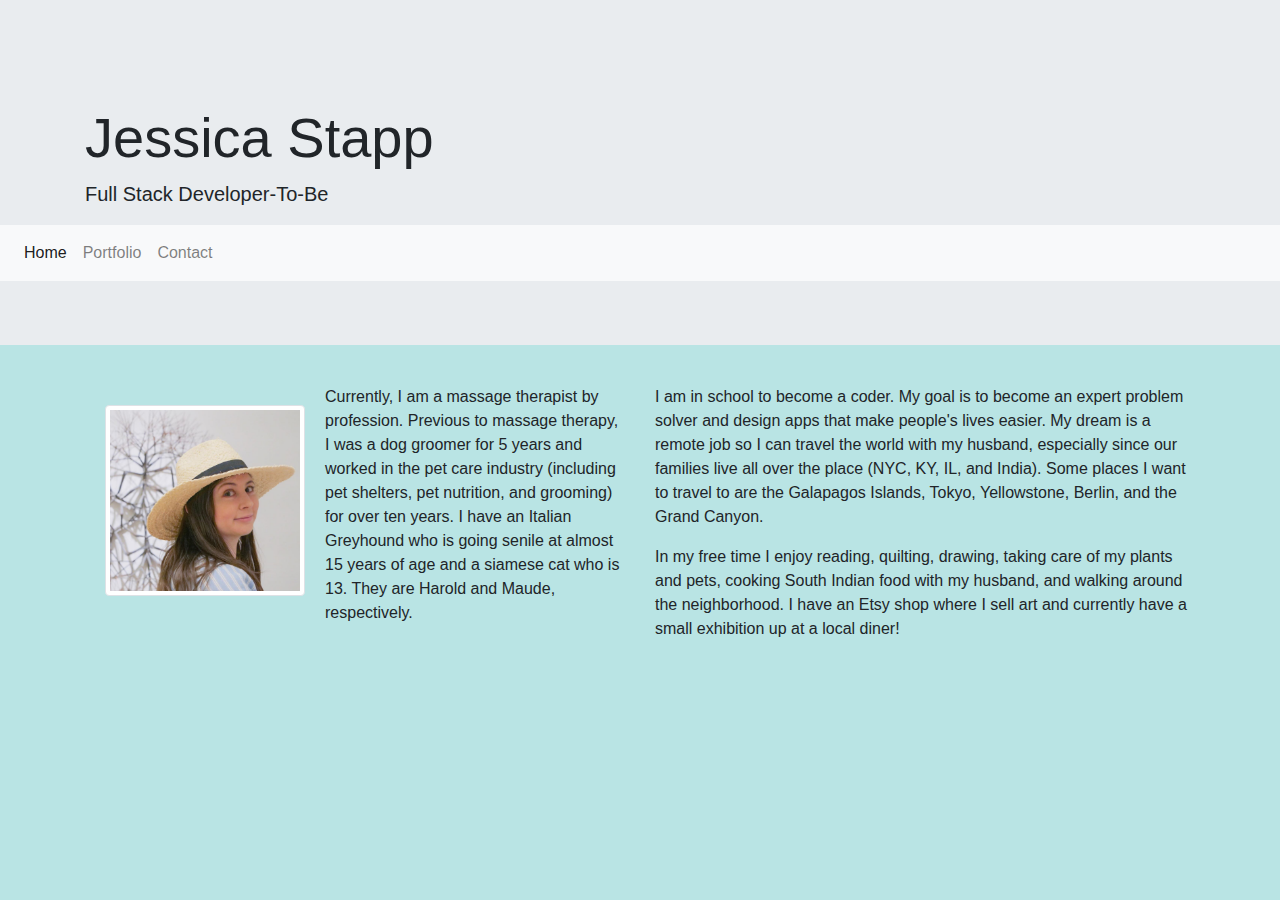
<file: index.html>
<!DOCTYPE html>
<html lang="en">
<head>
    <meta charset="UTF-8">
    <meta name="viewport" content="width=device-width, initial-scale=1, shrink-to-fit=no">
    <title>Bootstrap Portfolio</title>
    <link rel="stylesheet" href="https://stackpath.bootstrapcdn.com/bootstrap/4.3.1/css/bootstrap.min.css" integrity="sha384-ggOyR0iXCbMQv3Xipma34MD+dH/1fQ784/j6cY/iJTQUOhcWr7x9JvoRxT2MZw1T" crossorigin="anonymous">
    <link rel="stylesheet" href="style.css">
    <link href="https://fonts.googleapis.com/css?family=Nanum+Gothic|Playfair+Display&display=swap" rel="stylesheet">
</head>
<body>
        <!--<nav class="navbar navbar-dark bg-primary">
           
            <h3><a href="index.html" target="_blank">About</a></h3>
            <h3><a href="portfolio.html" target="_blank">Portfolio</a></h3>
            <h3><a href="conact.html" target="_blank">Contact</a></h3>
        </nav> -->
    <div class="top">       
        <div class="jumbotron jumbotron-fluid">
            <div class="container">
                <h1 class="display-4">Jessica Stapp</h1>
                <p class="lead">Full Stack Developer-To-Be</p>
            </div>
              
            <nav class="navbar navbar-expand-lg navbar-light bg-light">
                

                <div class="collapse navbar-collapse" id="navbarNavAltMarkup">
                    <div class="navbar-nav">
                        <a class="nav-item nav-link active" href="#">Home <span class="sr-only">(current)</span></a>
                        <a class="nav-item nav-link" href="portfolio.html" target="_blank">Portfolio</a>
                        <a class="nav-item nav-link" href="contact.html" target="_blank">Contact</a>
                    </div>
                </div>
            </nav> 
        </div>       
    </div>

    <div class="container">
        <div class="row">
            <div class="col-sm-6">
                <img src="assets/pic-hat.png" alt="bio pic" class="img-thumbnail">
                <p>Currently, I am a massage therapist by profession. Previous to massage therapy, I was a dog groomer for 5 years and worked in the pet care industry (including pet shelters, pet nutrition, and grooming) for over ten years. I have an Italian Greyhound who is going senile at almost 15 years of age and a siamese cat who is 13. They are Harold and Maude, respectively.</p>
            </div>
            <div class="col-sm-6">
                <p>I am in school to become a coder. My goal is to become an expert problem solver and design apps that make people's lives easier. My dream is a remote job so I can travel the world with my husband, especially since our families live all over the place (NYC, KY, IL, and India). Some places I want to travel to are the Galapagos Islands, Tokyo, Yellowstone, Berlin, and the Grand Canyon.</p>
            
                <p>In my free time I enjoy reading, quilting, drawing, taking care of my plants and pets, cooking South Indian food with my husband, and walking around the neighborhood. I have an Etsy shop where I sell art and currently have a small exhibition up at a local diner!</p>
            </div>
        </div>
    </div>


        <script src="https://code.jquery.com/jquery-3.3.1.slim.min.js" integrity="sha384-q8i/X+965DzO0rT7abK41JStQIAqVgRVzpbzo5smXKp4YfRvH+8abtTE1Pi6jizo" crossorigin="anonymous"></script>
        <script src="https://cdnjs.cloudflare.com/ajax/libs/popper.js/1.14.7/umd/popper.min.js" integrity="sha384-UO2eT0CpHqdSJQ6hJty5KVphtPhzWj9WO1clHTMGa3JDZwrnQq4sF86dIHNDz0W1" crossorigin="anonymous"></script>
        <script src="https://stackpath.bootstrapcdn.com/bootstrap/4.3.1/js/bootstrap.min.js" integrity="sha384-JjSmVgyd0p3pXB1rRibZUAYoIIy6OrQ6VrjIEaFf/nJGzIxFDsf4x0xIM+B07jRM" crossorigin="anonymous"></script>
    
</body>
</html>
</file>
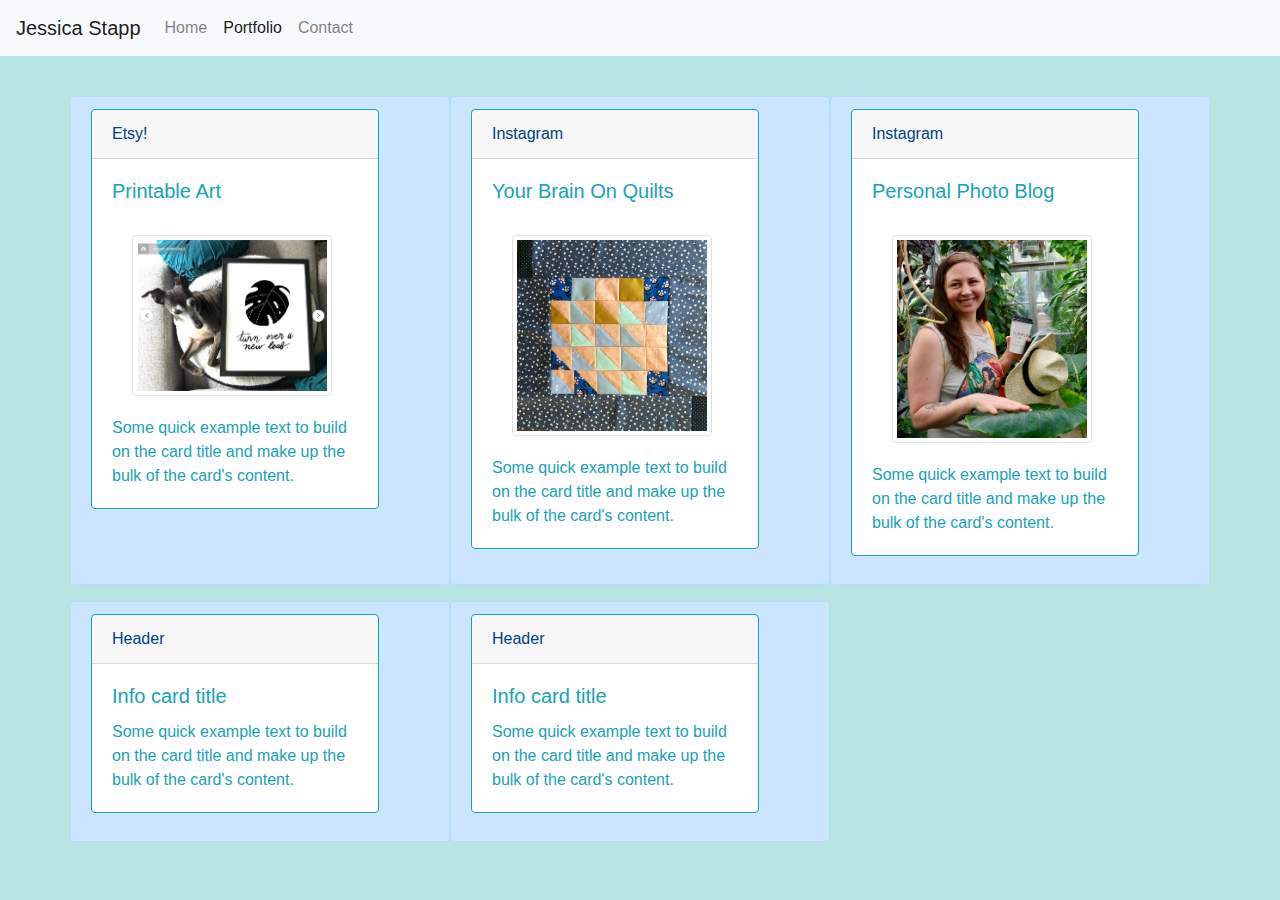
<file: portfolio.html>
<!DOCTYPE html>
<html lang="en">
<head>
    <meta charset="UTF-8">
    <meta name="viewport" content="width=device-width, initial-scale=1, shrink-to-fit=no">
    <title>Portfolio Page</title>
    <link rel="stylesheet" href="https://stackpath.bootstrapcdn.com/bootstrap/4.3.1/css/bootstrap.min.css" integrity="sha384-ggOyR0iXCbMQv3Xipma34MD+dH/1fQ784/j6cY/iJTQUOhcWr7x9JvoRxT2MZw1T" crossorigin="anonymous">
    <link rel="stylesheet" href="style.css">
    <link href="https://fonts.googleapis.com/css?family=Nanum+Gothic|Playfair+Display&display=swap" rel="stylesheet">
</head>
<body>
    <div class="top">
        <nav class="navbar navbar-expand-lg navbar-light bg-light">
            <a class="navbar-brand" href="#">Jessica Stapp</a>
            <button class="navbar-toggler" type="button" data-toggle="collapse" data-target="#navbarNavAltMarkup" aria-controls="navbarNavAltMarkup" aria-expanded="false" aria-label="Toggle navigation">
                <span class="navbar-toggler-icon"></span>
            </button>
            <div class="collapse navbar-collapse" id="navbarNavAltMarkup">
                <div class="navbar-nav">
                    <a class="nav-item nav-link" href="index.html" target="_blank">Home</a>
                    <a class="nav-item nav-link active" href="#">Portfolio<span class="sr-only">(current)</span></a>
                    <a class="nav-item nav-link" href="contact.html" target="_blank">Contact</a>
                </div>
            </div>
        </nav>  
    </div>

    <div class="container">
        <div class="row">
            
                <div class="col-4 alert alert-primary">
                        <div class="card border-info mb-3" style="max-width: 18rem;">
                            <div class="card-header">Etsy!</div>
                            <div class="card-body text-info">
                                <h5 class="card-title">Printable Art</h5>
                                <img src="assets/etsy-02.png" alt="etsy store" class="img-thumbnail">
                                <p class="card-text">Some quick example text to build on the card title and make up the bulk of the card's content.</p>
                            </div>
                        </div>
                </div>
                <div class="col-4 alert alert-primary">
                    <div class="card border-info mb-3" style="max-width: 18rem;">
                        <div class="card-header">Instagram</div>
                        <div class="card-body text-info">
                            <h5 class="card-title">Your Brain On Quilts</h5>
                            <img src="assets/quilt.png" alt="quilt page" class="img-thumbnail">
                            <p class="card-text">Some quick example text to build on the card title and make up the bulk of the card's content.</p>
                        </div>
                    </div>
                </div>
                <div class="col-4 alert alert-primary">
                    <div class="card border-info mb-3" style="max-width: 18rem;">
                        <div class="card-header">Instagram</div>
                        <div class="card-body text-info">
                            <h5 class="card-title">Personal Photo Blog</h5>
                            <img src="assets/face.png" alt="ig page image" class="img-thumbnail">
                            <p class="card-text">Some quick example text to build on the card title and make up the bulk of the card's content.</p>
                        </div>
                    </div>
                </div>
            
        </div>
        <div class="row">
            
                <div class="col-4 alert alert-primary">
                        <div class="card border-info mb-3" style="max-width: 18rem;">
                            <div class="card-header">Header</div>
                            <div class="card-body text-info">
                                <h5 class="card-title">Info card title</h5>
                                <p class="card-text">Some quick example text to build on the card title and make up the bulk of the card's content.</p>
                            </div>
                        </div>
                </div>
                <div class="col-4 alert alert-primary">
                    <div class="card border-info mb-3" style="max-width: 18rem;">
                        <div class="card-header">Header</div>
                        <div class="card-body text-info">
                            <h5 class="card-title">Info card title</h5>
                            <p class="card-text">Some quick example text to build on the card title and make up the bulk of the card's content.</p>
                        </div>
                    </div>
                </div>
            
        </div>
    </div>



        <script src="https://code.jquery.com/jquery-3.3.1.slim.min.js" integrity="sha384-q8i/X+965DzO0rT7abK41JStQIAqVgRVzpbzo5smXKp4YfRvH+8abtTE1Pi6jizo" crossorigin="anonymous"></script>
        <script src="https://cdnjs.cloudflare.com/ajax/libs/popper.js/1.14.7/umd/popper.min.js" integrity="sha384-UO2eT0CpHqdSJQ6hJty5KVphtPhzWj9WO1clHTMGa3JDZwrnQq4sF86dIHNDz0W1" crossorigin="anonymous"></script>
        <script src="https://stackpath.bootstrapcdn.com/bootstrap/4.3.1/js/bootstrap.min.js" integrity="sha384-JjSmVgyd0p3pXB1rRibZUAYoIIy6OrQ6VrjIEaFf/nJGzIxFDsf4x0xIM+B07jRM" crossorigin="anonymous"></script>
</body>
</html>
</file>
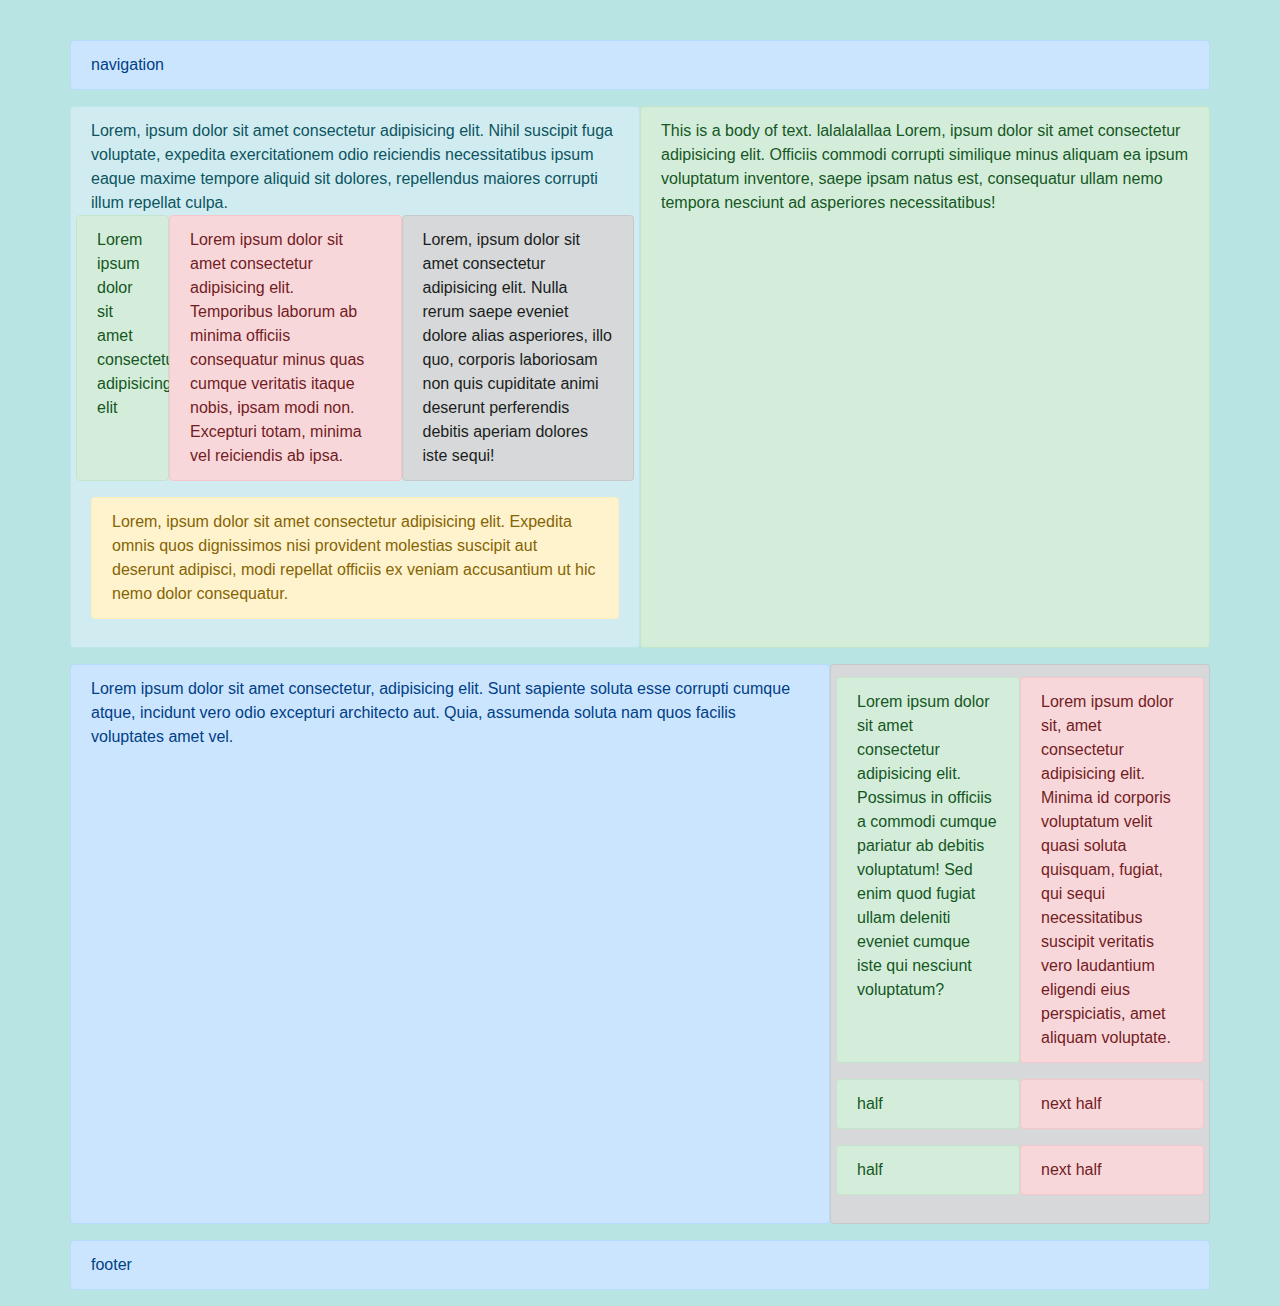
<file: test.html>
<!DOCTYPE html>
<html lang="en">
<head>
    <meta charset="UTF-8">
    <meta name="viewport" content="width=device-width, initial-scale=1, shrink-to-fit=no">
    <title>Bootstrap Portfolio</title>
    
    <link rel="stylesheet" href="https://stackpath.bootstrapcdn.com/bootstrap/4.3.1/css/bootstrap.min.css"
        integrity="sha384-ggOyR0iXCbMQv3Xipma34MD+dH/1fQ784/j6cY/iJTQUOhcWr7x9JvoRxT2MZw1T" crossorigin="anonymous">
    <link rel="stylesheet" href="style.css">

    </head>

<body>
    <div class="container">
        <div class="row">
            <div class="alert alert-primary col-12">navigation</div>
        </div>

        <div class="row">
            <div class="alert alert-info col-6">
                <div>Lorem, ipsum dolor sit amet consectetur adipisicing elit. Nihil suscipit fuga voluptate, expedita exercitationem odio reiciendis necessitatibus ipsum eaque maxime tempore aliquid sit dolores, repellendus maiores corrupti illum repellat culpa.</div>
                <div class="row">
                    <div class="alert alert-success col-2">Lorem ipsum dolor sit amet consectetur adipisicing elit</div>
                    <div class="alert alert-danger col-5">Lorem ipsum dolor sit amet consectetur adipisicing elit. Temporibus laborum ab minima officiis consequatur minus quas cumque veritatis itaque nobis, ipsam modi non. Excepturi totam, minima vel reiciendis ab ipsa.</div>
                    <div class="alert alert-dark col-5">Lorem, ipsum dolor sit amet consectetur adipisicing elit. Nulla rerum saepe eveniet dolore alias asperiores, illo quo, corporis laboriosam non quis cupiditate animi deserunt perferendis debitis aperiam dolores iste sequi!</div>
                </div>
                <div class="alert alert-warning">Lorem, ipsum dolor sit amet consectetur adipisicing elit. Expedita omnis quos dignissimos nisi provident molestias suscipit aut deserunt adipisci, modi repellat officiis ex veniam accusantium ut hic nemo dolor consequatur.</div>
            </div>

            <div class="alert alert-success col-6">
                <p>This is a body of text. lalalalallaa Lorem, ipsum dolor sit amet consectetur adipisicing elit. Officiis commodi corrupti similique minus aliquam ea ipsum voluptatum inventore, saepe ipsam natus est, consequatur ullam nemo tempora nesciunt ad asperiores necessitatibus!</p>
            </div>

        </div>

    
        <div class="row">
            <div class="col-8 alert alert-primary">Lorem ipsum dolor sit amet consectetur, adipisicing elit. Sunt sapiente soluta esse corrupti cumque atque, incidunt vero odio excepturi architecto aut. Quia, assumenda soluta nam quos facilis voluptates amet vel.
            </div>
            <div class="col-4 alert alert-dark">
                <div class="row">
                    <div class="col-6 alert alert-success">Lorem ipsum dolor sit amet consectetur adipisicing elit. Possimus in officiis a commodi cumque pariatur ab debitis voluptatum! Sed enim quod fugiat ullam deleniti eveniet cumque iste qui nesciunt voluptatum?</div>
                    <div class="col-6 alert alert-danger">Lorem ipsum dolor sit, amet consectetur adipisicing elit. Minima id corporis voluptatum velit quasi soluta quisquam, fugiat, qui sequi necessitatibus suscipit veritatis vero laudantium eligendi eius perspiciatis, amet aliquam voluptate.</div>
                </div>
                <div class="row">
                    <div class="col-6 alert alert-success">half</div>
                    <div class="col-6 alert alert-danger">next half</div>
                </div>
                <div class="row">
                    <div class="col-6 alert alert-success">half</div>
                    <div class="col-6 alert alert-danger">next half</div>
                </div>
            </div>
        </div>
    

    
        <div class="row">
            <div class="alert alert-primary col-12">footer</div>
        </div>
        







</body>

</html>
</file>
<file: style.css>
body {
    background-color: rgb(185, 228, 228);
}
.container {
    margin-top: 40px;
}
.form-group, .input-group {
    margin-top: 20px;
}
.img-thumbnail {
    width: 200px;
    float: left;
    margin: 20px;
}
</file>
